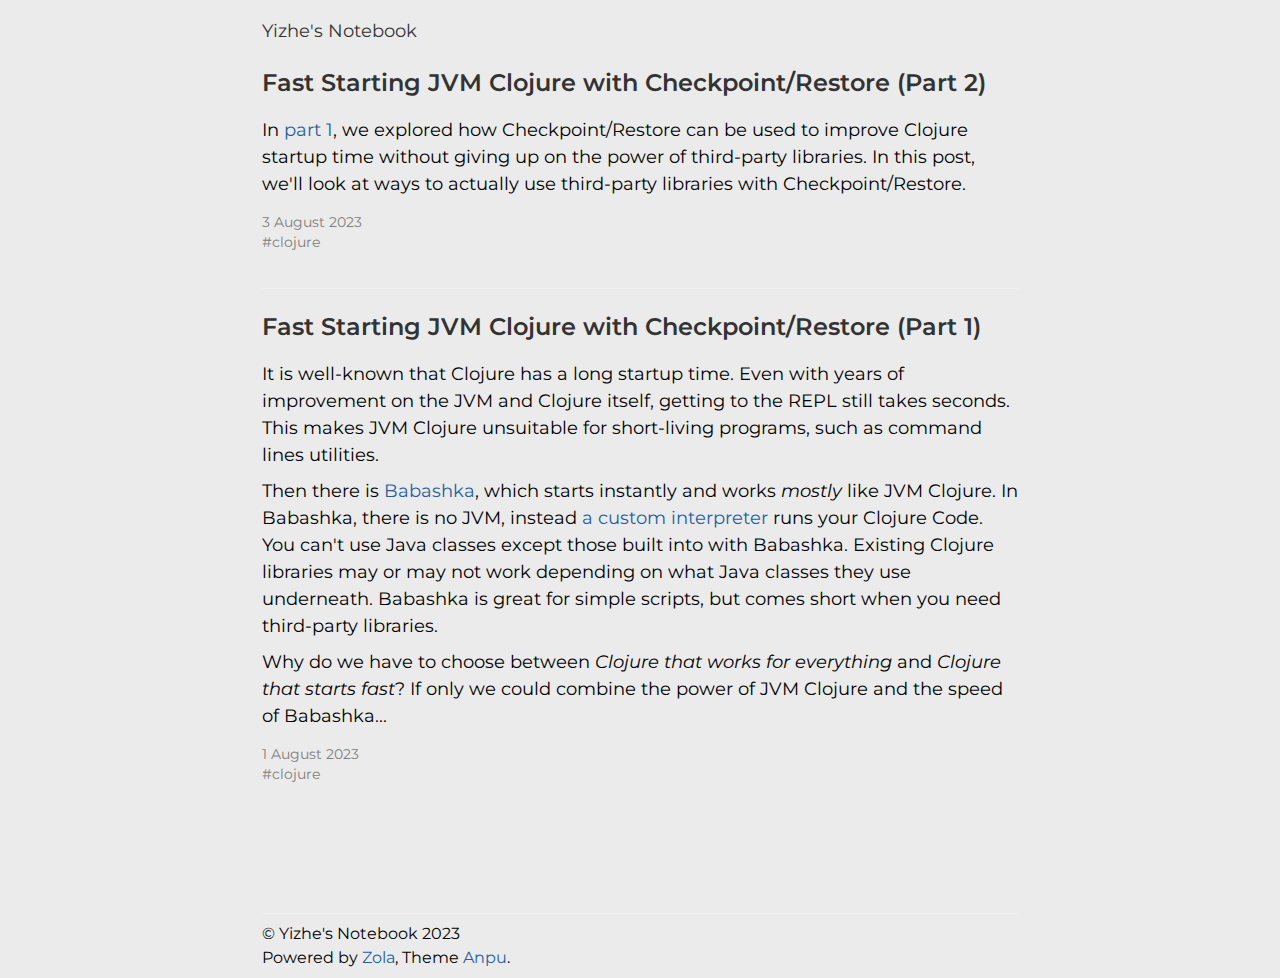
<file: index.html>
<!DOCTYPE html>
<html lang="en">
<head>
    <meta charset="utf-8">
    <meta name="HandheldFriendly" content="True">
    <meta name="viewport" content="width=device-width, initial-scale=1.0">
    <meta name="referrer" content="no-referrer-when-downgrade">

    <title>Yizhe&#x27;s Notebook</title>
    <meta name="description" content="">

    <link rel="stylesheet" href="https://yizhepku.github.io/main.css">

    

    
    
</head>
<body>
    <a class="skip-main" href="#main">Skip to content</a>
    <div class="container">
        <header> 
            <h1 class="site-header">
                <a href="https:&#x2F;&#x2F;yizhepku.github.io&#x2F;">Yizhe&#x27;s Notebook</a>
            </h1>
            <nav>
                
                
                
            </nav>
        </header>
        <main id="main" tabindex="-1">
            
                
                
                    
    <article class="post-list">
        <header> 
            <h1>
                <a href="https:&#x2F;&#x2F;yizhepku.github.io&#x2F;clojure-crac-part2&#x2F;">Fast Starting JVM Clojure with Checkpoint&#x2F;Restore (Part 2)</a>
            </h1>
        </header>

        
        <div class="content post-summary">
            <p>In <a href="https://yizhepku.github.io/clojure-crac/">part 1</a>, we explored how Checkpoint/Restore can be used to improve Clojure startup time without giving up on the power of third-party libraries. In this post, we'll look at ways to actually use third-party libraries with Checkpoint/Restore.</p>

        </div>
        
        
        
    <div class="article-info">
        
        <div class="article-date"> 3 August 2023</div>
        
        <div class="article-taxonomies">
            
            
                <ul class="article-tags">
                    
                    <li><a href="https://yizhepku.github.io/tags/clojure/">#clojure</a></li>
                    
                </ul>
            
        </div>
    </div>

    </article>

                
                    
    <article class="post-list">
        <header> 
            <h1>
                <a href="https:&#x2F;&#x2F;yizhepku.github.io&#x2F;clojure-crac&#x2F;">Fast Starting JVM Clojure with Checkpoint&#x2F;Restore (Part 1)</a>
            </h1>
        </header>

        
        <div class="content post-summary">
            <p>It is well-known that Clojure has a long startup time. Even with years of improvement on the JVM and Clojure itself, getting to the REPL still takes seconds. This makes JVM Clojure unsuitable for short-living programs, such as command lines utilities.</p>
<p>Then there is <a href="https://github.com/babashka/babashka">Babashka</a>, which starts instantly and works <em>mostly</em> like JVM Clojure. In Babashka, there is no JVM, instead <a href="https://github.com/borkdude/sci">a custom interpreter</a> runs your Clojure Code. You can't use Java classes except those built into with Babashka. Existing Clojure libraries may or may not work depending on what Java classes they use underneath. Babashka is great for simple scripts, but comes short when you need third-party libraries.</p>
<p>Why do we have to choose between <em>Clojure that works for everything</em> and <em>Clojure that starts fast</em>? If only we could combine the power of JVM Clojure and the speed of Babashka...</p>

        </div>
        
        
        
    <div class="article-info">
        
        <div class="article-date"> 1 August 2023</div>
        
        <div class="article-taxonomies">
            
            
                <ul class="article-tags">
                    
                    <li><a href="https://yizhepku.github.io/tags/clojure/">#clojure</a></li>
                    
                </ul>
            
        </div>
    </div>

    </article>

                
                
    <div class="pagination">
        <div class="left pagination-item disabled">
            
        </div>
        <div class="right pagination-item disabled">
            
        </div>
    </div>

                
            
        </main>
        <footer>
            <p>
                © Yizhe&#x27;s Notebook 2023<br>
                Powered by <a target="_blank" href="https://getzola.org/">Zola</a>, Theme <a target="_blank" href="https://github.com/zbrox/anpu-zola-theme">Anpu</a>.
            </p>
            <p>
                
                
            </p>
        </footer>
    </div>
</body>
</html>
</file>
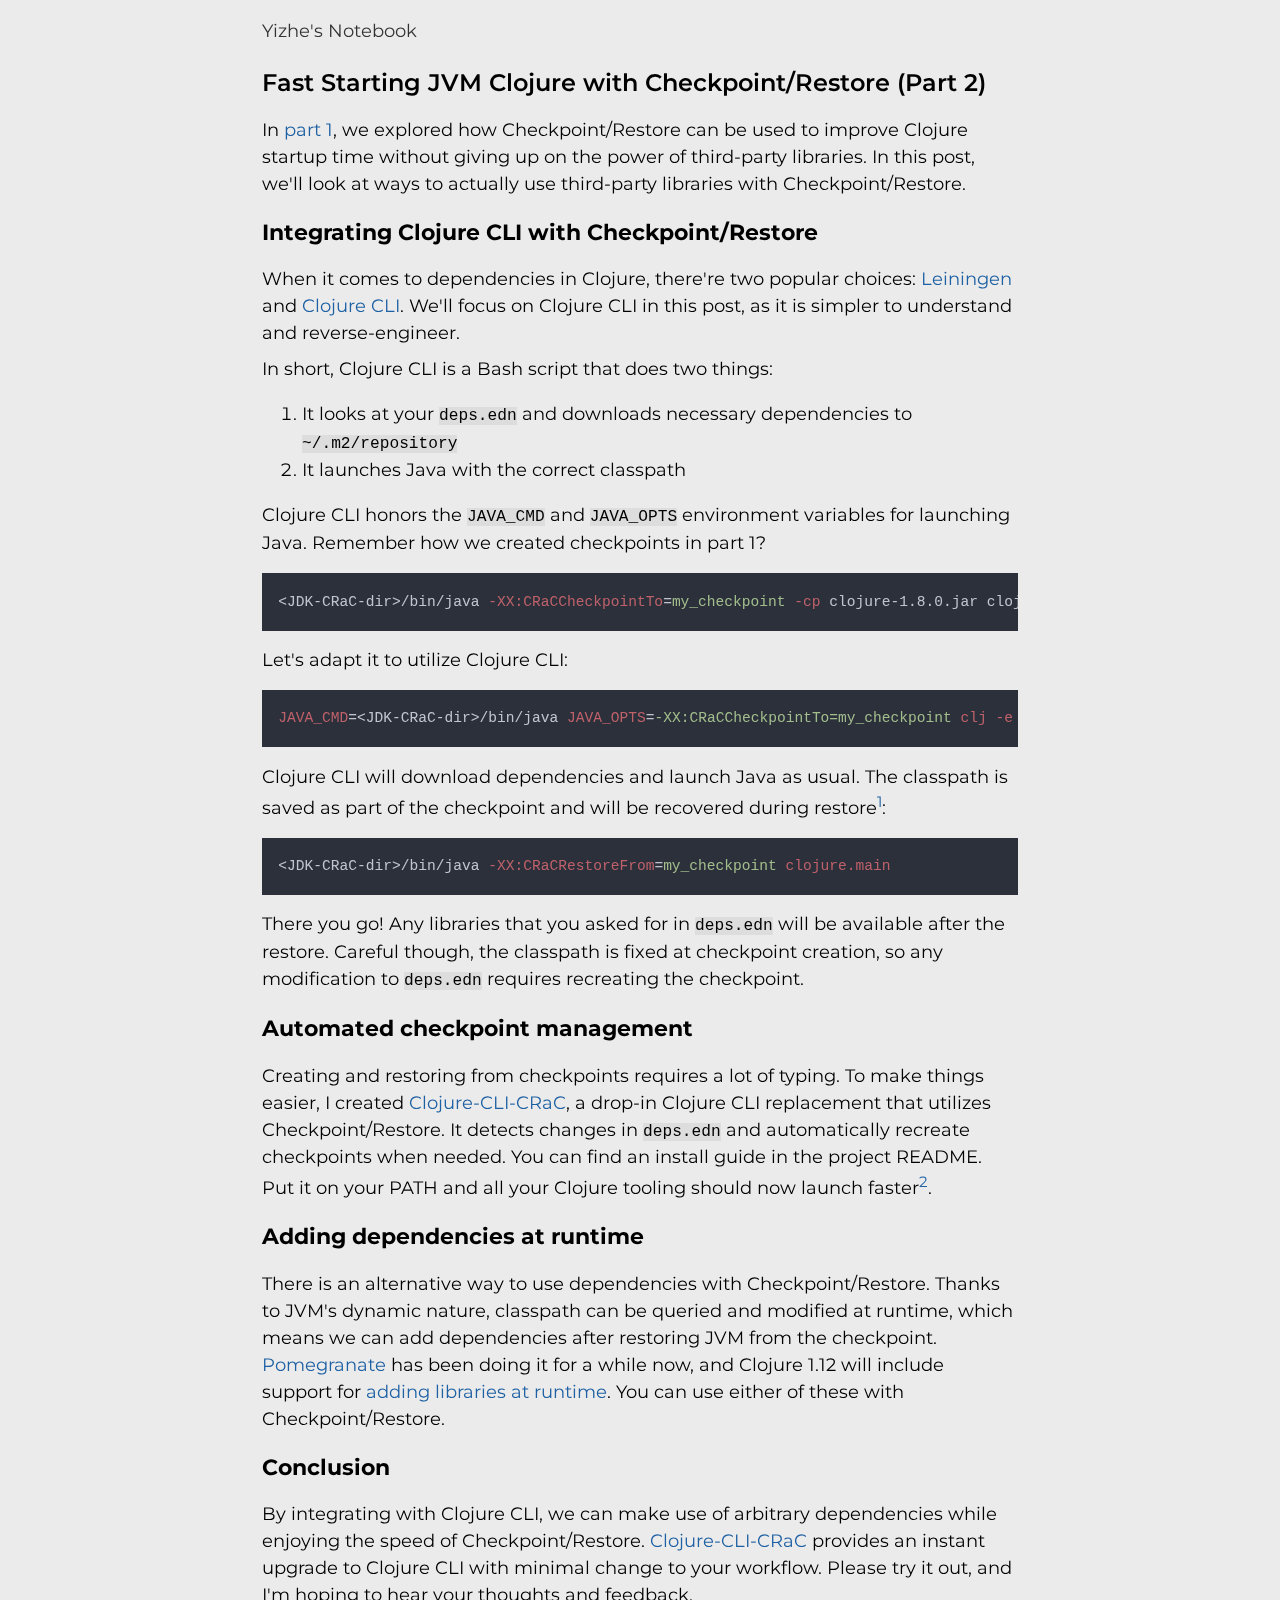
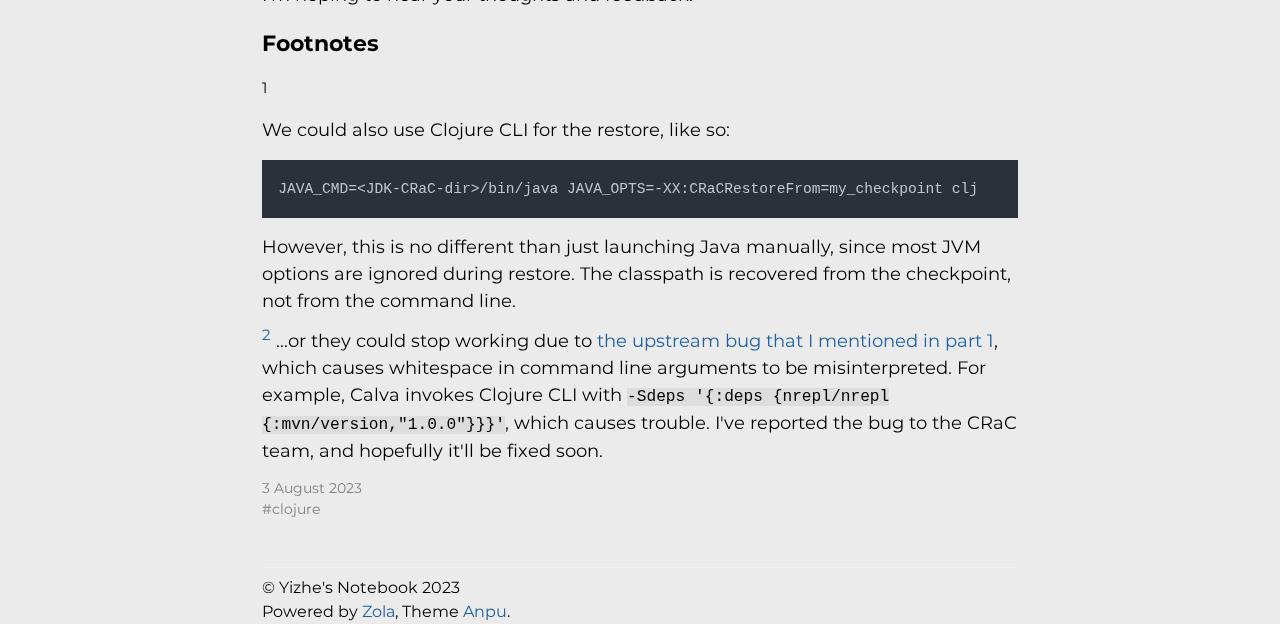
<file: clojure-crac-part2/index.html>
<!DOCTYPE html>
<html lang="en">
<head>
    <meta charset="utf-8">
    <meta name="HandheldFriendly" content="True">
    <meta name="viewport" content="width=device-width, initial-scale=1.0">
    <meta name="referrer" content="no-referrer-when-downgrade">

    <title>Fast Starting JVM Clojure with Checkpoint&#x2F;Restore (Part 2)</title>
    <meta name="description" content="">

    <link rel="stylesheet" href="https://yizhepku.github.io/main.css">

    

    
    
</head>
<body>
    <a class="skip-main" href="#main">Skip to content</a>
    <div class="container">
        <header> 
            <h1 class="site-header">
                <a href="https:&#x2F;&#x2F;yizhepku.github.io&#x2F;">Yizhe&#x27;s Notebook</a>
            </h1>
            <nav>
                
                
                
            </nav>
        </header>
        <main id="main" tabindex="-1">
            

<article class="post">
    <header>
        <h1>Fast Starting JVM Clojure with Checkpoint&#x2F;Restore (Part 2)</h1>
    </header>
    <div class="content">
        <p>In <a href="https://yizhepku.github.io/clojure-crac/">part 1</a>, we explored how Checkpoint/Restore can be used to improve Clojure startup time without giving up on the power of third-party libraries. In this post, we'll look at ways to actually use third-party libraries with Checkpoint/Restore.</p>
<span id="continue-reading"></span><h2 id="integrating-clojure-cli-with-checkpoint-restore">Integrating Clojure CLI with Checkpoint/Restore</h2>
<p>When it comes to dependencies in Clojure, there're two popular choices: <a href="https://leiningen.org">Leiningen</a> and <a href="https://clojure.org/reference/deps_and_cli">Clojure CLI</a>. We'll focus on Clojure CLI in this post, as it is simpler to understand and reverse-engineer.</p>
<p>In short, Clojure CLI is a Bash script that does two things:</p>
<ol>
<li>It looks at your <code>deps.edn</code> and downloads necessary dependencies to <code>~/.m2/repository</code></li>
<li>It launches Java with the correct classpath</li>
</ol>
<p>Clojure CLI honors the <code>JAVA_CMD</code> and <code>JAVA_OPTS</code> environment variables for launching Java. Remember how we created checkpoints in part 1?</p>
<pre data-lang="bash" style="background-color:#2b303b;color:#c0c5ce;" class="language-bash "><code class="language-bash" data-lang="bash"><span>&lt;JDK-CRaC-dir&gt;/bin/java </span><span style="color:#bf616a;">-XX:CRaCCheckpointTo</span><span>=</span><span style="color:#a3be8c;">my_checkpoint </span><span style="color:#bf616a;">-cp</span><span> clojure-1.8.0.jar clojure.main</span><span style="color:#bf616a;"> -e </span><span>&#39;</span><span style="color:#a3be8c;">(jdk.crac.Core/checkpointRestore)</span><span>&#39;
</span></code></pre>
<p>Let's adapt it to utilize Clojure CLI:</p>
<pre data-lang="bash" style="background-color:#2b303b;color:#c0c5ce;" class="language-bash "><code class="language-bash" data-lang="bash"><span style="color:#bf616a;">JAVA_CMD</span><span>=&lt;JDK-CRaC-dir&gt;/bin/java </span><span style="color:#bf616a;">JAVA_OPTS</span><span>=</span><span style="color:#a3be8c;">-XX:CRaCCheckpointTo=my_checkpoint </span><span style="color:#bf616a;">clj -e </span><span>&#39;</span><span style="color:#a3be8c;">(jdk.crac.Core/checkpointRestore)</span><span>&#39;
</span></code></pre>
<p>Clojure CLI will download dependencies and launch Java as usual. The classpath is saved as part of the checkpoint and will be recovered during restore<sup class="footnote-reference"><a href="#1">1</a></sup>:</p>
<pre data-lang="bash" style="background-color:#2b303b;color:#c0c5ce;" class="language-bash "><code class="language-bash" data-lang="bash"><span>&lt;JDK-CRaC-dir&gt;/bin/java </span><span style="color:#bf616a;">-XX:CRaCRestoreFrom</span><span>=</span><span style="color:#a3be8c;">my_checkpoint </span><span style="color:#bf616a;">clojure.main
</span></code></pre>
<p>There you go! Any libraries that you asked for in <code>deps.edn</code> will be available after the restore. Careful though, the classpath is fixed at checkpoint creation, so any modification to <code>deps.edn</code> requires recreating the checkpoint.</p>
<h2 id="automated-checkpoint-management">Automated checkpoint management</h2>
<p>Creating and restoring from checkpoints requires a lot of typing. To make things easier, I created <a href="https://github.com/YizhePKU/Clojure-CLI-CRaC">Clojure-CLI-CRaC</a>, a drop-in Clojure CLI replacement that utilizes Checkpoint/Restore. It detects changes in <code>deps.edn</code> and automatically recreate checkpoints when needed. You can find an install guide in the project README. Put it on your PATH and all your Clojure tooling should now launch faster<sup class="footnote-reference"><a href="#2">2</a></sup>.</p>
<h2 id="adding-dependencies-at-runtime">Adding dependencies at runtime</h2>
<p>There is an alternative way to use dependencies with Checkpoint/Restore. Thanks to JVM's dynamic nature, classpath can be queried and modified at runtime, which means we can add dependencies after restoring JVM from the checkpoint. <a href="https://github.com/clj-commons/pomegranate">Pomegranate</a> has been doing it for a while now, and Clojure 1.12 will include support for <a href="https://clojure.org/news/2023/04/14/clojure-1-12-alpha2#_add_libraries_for_interactive_use">adding libraries at runtime</a>. You can use either of these with Checkpoint/Restore.</p>
<h2 id="conclusion">Conclusion</h2>
<p>By integrating with Clojure CLI, we can make use of arbitrary dependencies while enjoying the speed of Checkpoint/Restore. <a href="https://github.com/YizhePKU/Clojure-CLI-CRaC">Clojure-CLI-CRaC</a> provides an instant upgrade to Clojure CLI with minimal change to your workflow. Please try it out, and I'm hoping to hear your thoughts and feedback.</p>
<h2 id="footnotes">Footnotes</h2>
<div class="footnote-definition" id="1"><sup class="footnote-definition-label">1</sup>
<p>We could also use Clojure CLI for the restore, like so:</p>
</div>
<pre style="background-color:#2b303b;color:#c0c5ce;"><code><span>JAVA_CMD=&lt;JDK-CRaC-dir&gt;/bin/java JAVA_OPTS=-XX:CRaCRestoreFrom=my_checkpoint clj
</span></code></pre>
<p>However, this is no different than just launching Java manually, since most JVM options are ignored during restore. The classpath is recovered from the checkpoint, not from the command line.</p>
<p><sup class="footnote-reference"><a href="#2">2</a></sup> ...or they could stop working due to <a href="https://yizhepku.github.io/clojure-crac/#2">the upstream bug that I mentioned in part 1</a>, which causes whitespace in command line arguments to be misinterpreted. For example, Calva invokes Clojure CLI with <code>-Sdeps '{:deps {nrepl/nrepl {:mvn/version,&quot;1.0.0&quot;}}}'</code>, which causes trouble. I've reported the bug to the CRaC team, and hopefully it'll be fixed soon.</p>

    </div>

    
    <div class="article-info">
        
        <div class="article-date"> 3 August 2023</div>
        
        <div class="article-taxonomies">
            
            
                <ul class="article-tags">
                    
                    <li><a href="https://yizhepku.github.io/tags/clojure/">#clojure</a></li>
                    
                </ul>
            
        </div>
    </div>

</article>


        </main>
        <footer>
            <p>
                © Yizhe&#x27;s Notebook 2023<br>
                Powered by <a target="_blank" href="https://getzola.org/">Zola</a>, Theme <a target="_blank" href="https://github.com/zbrox/anpu-zola-theme">Anpu</a>.
            </p>
            <p>
                
                
            </p>
        </footer>
    </div>
</body>
</html>
</file>
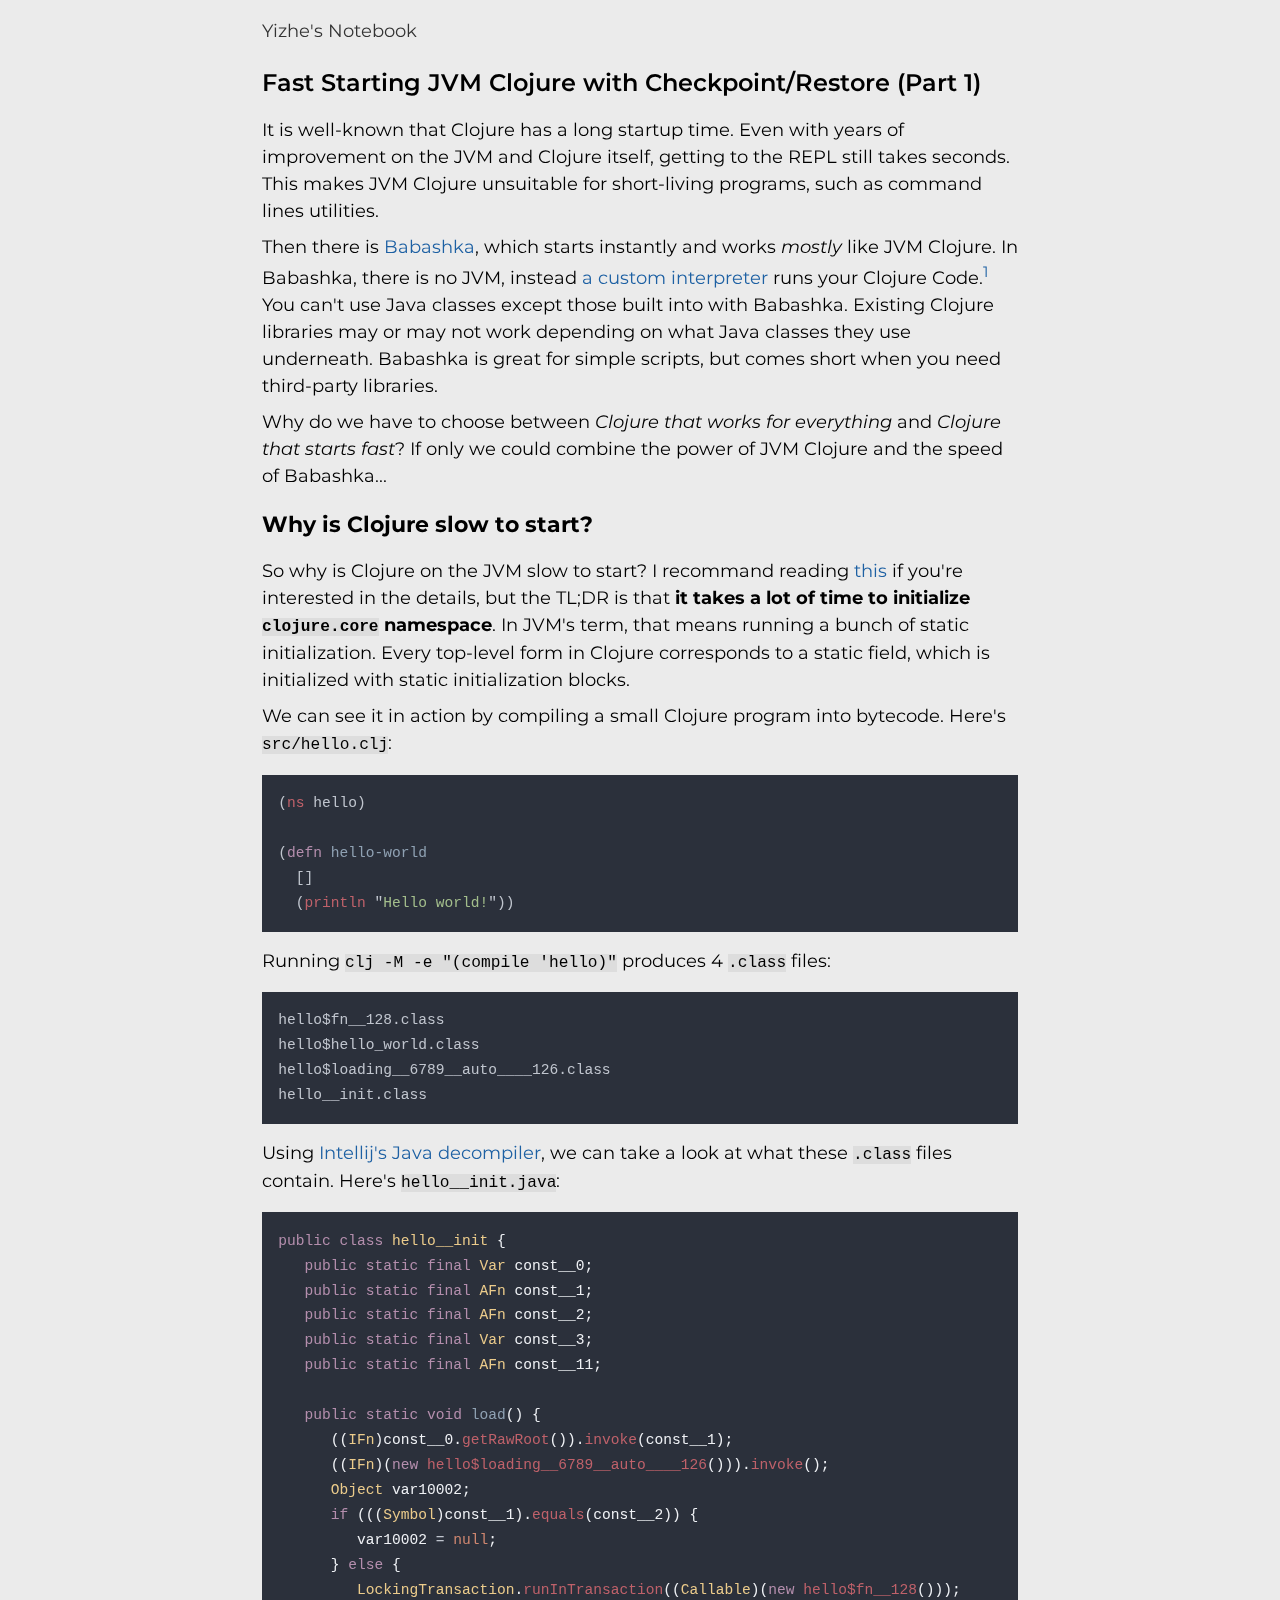
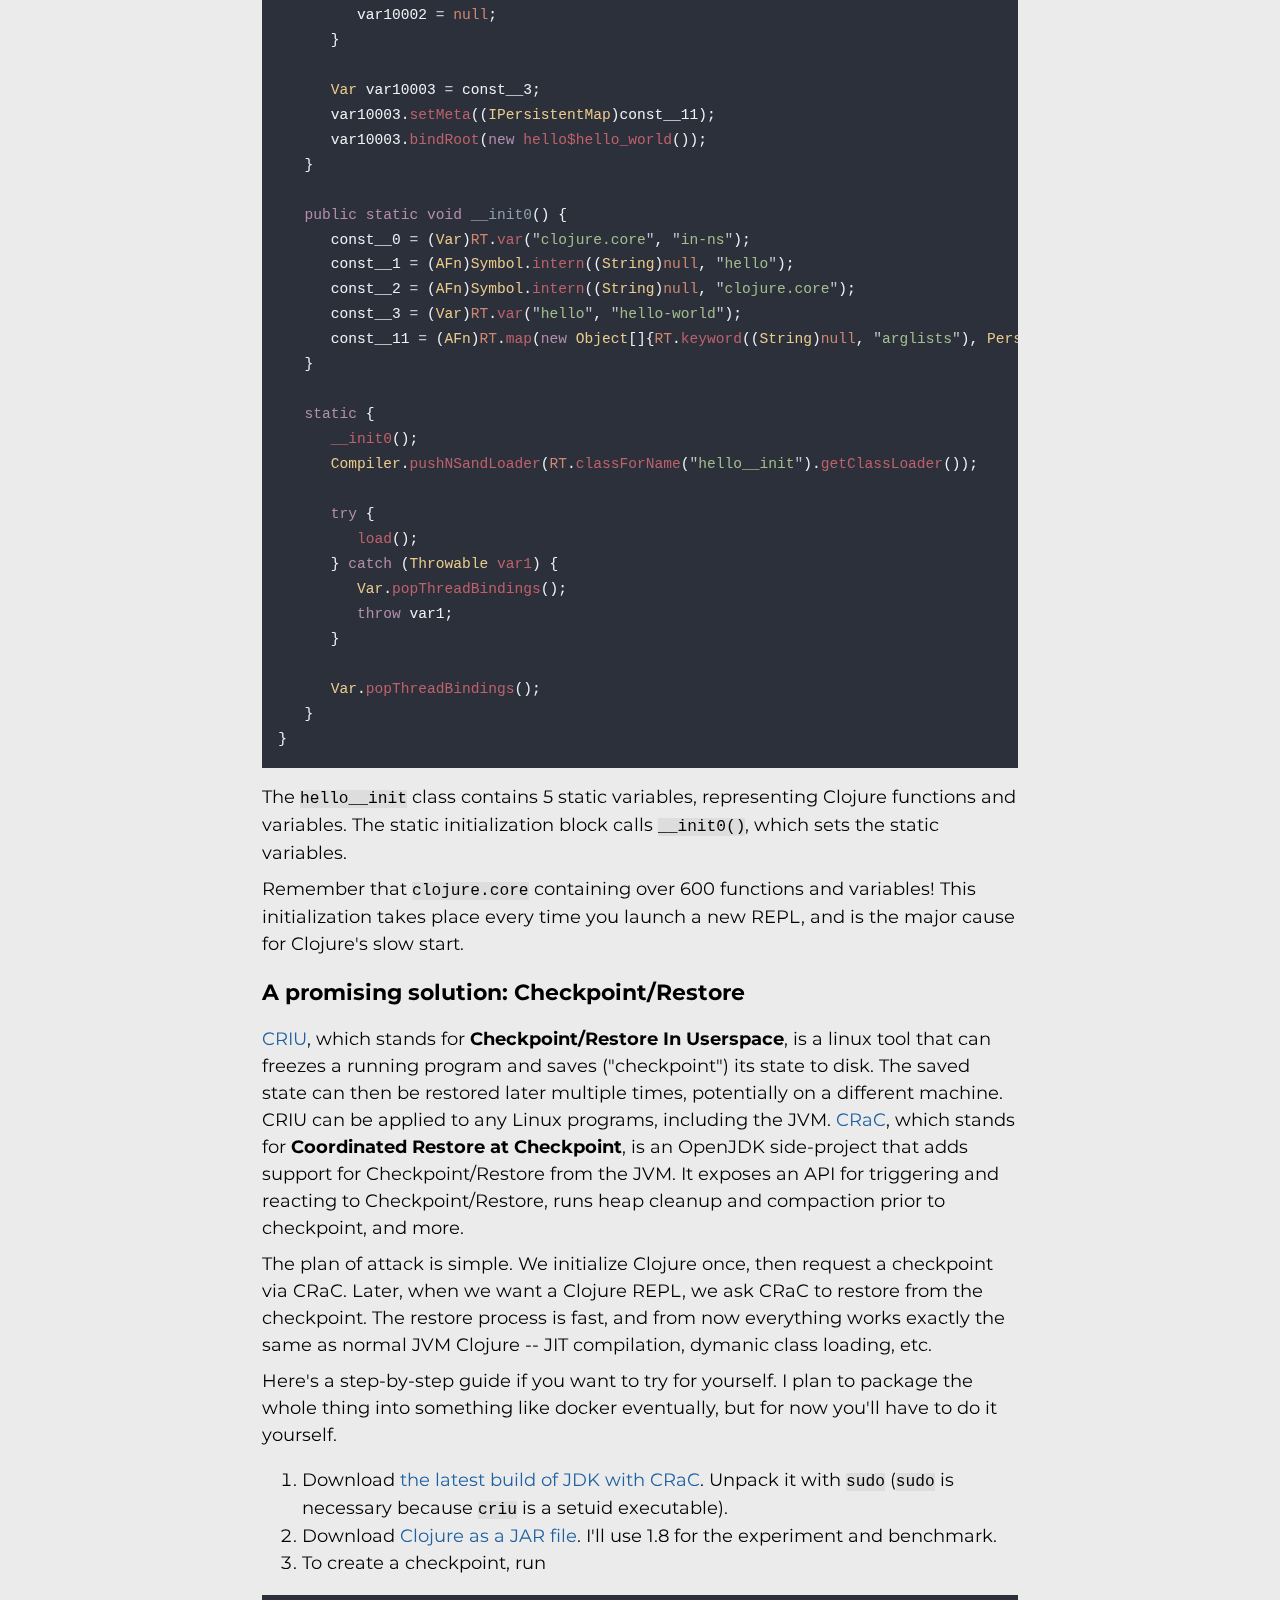
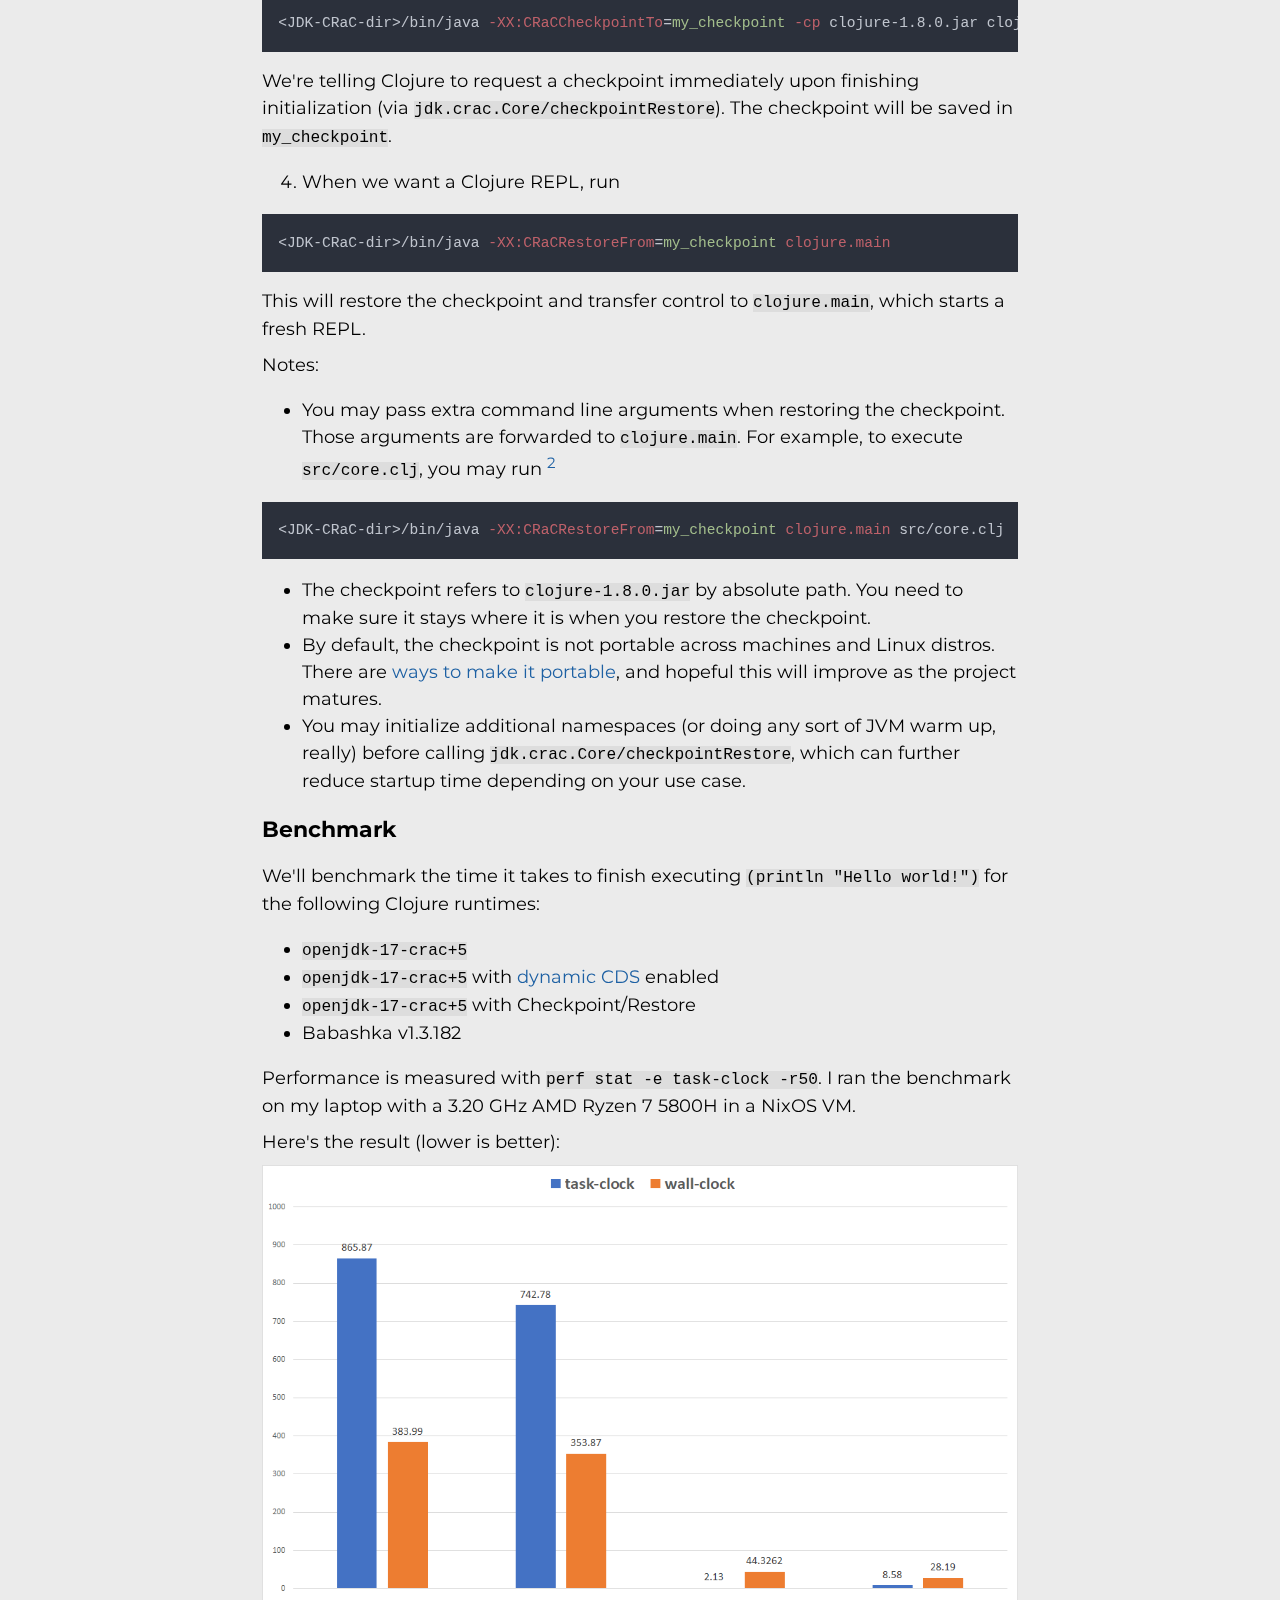
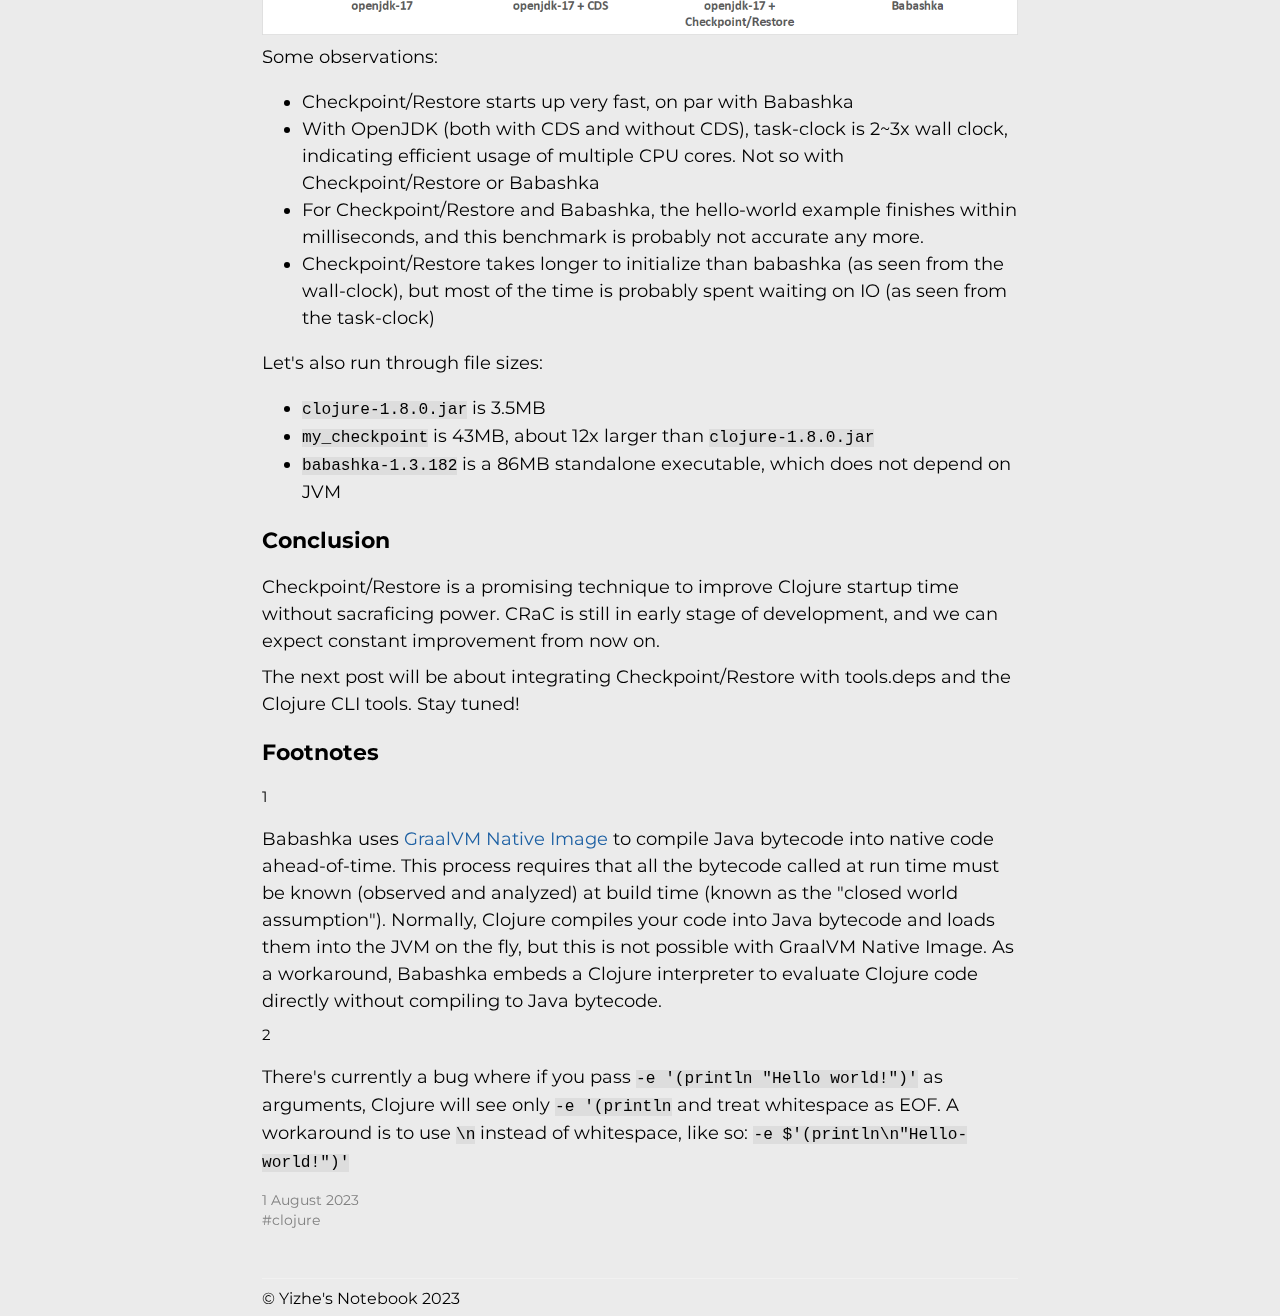
<file: clojure-crac/index.html>
<!DOCTYPE html>
<html lang="en">
<head>
    <meta charset="utf-8">
    <meta name="HandheldFriendly" content="True">
    <meta name="viewport" content="width=device-width, initial-scale=1.0">
    <meta name="referrer" content="no-referrer-when-downgrade">

    <title>Fast Starting JVM Clojure with Checkpoint&#x2F;Restore (Part 1)</title>
    <meta name="description" content="">

    <link rel="stylesheet" href="https://yizhepku.github.io/main.css">

    

    
    
</head>
<body>
    <a class="skip-main" href="#main">Skip to content</a>
    <div class="container">
        <header> 
            <h1 class="site-header">
                <a href="https:&#x2F;&#x2F;yizhepku.github.io&#x2F;">Yizhe&#x27;s Notebook</a>
            </h1>
            <nav>
                
                
                
            </nav>
        </header>
        <main id="main" tabindex="-1">
            

<article class="post">
    <header>
        <h1>Fast Starting JVM Clojure with Checkpoint&#x2F;Restore (Part 1)</h1>
    </header>
    <div class="content">
        <p>It is well-known that Clojure has a long startup time. Even with years of improvement on the JVM and Clojure itself, getting to the REPL still takes seconds. This makes JVM Clojure unsuitable for short-living programs, such as command lines utilities.</p>
<p>Then there is <a href="https://github.com/babashka/babashka">Babashka</a>, which starts instantly and works <em>mostly</em> like JVM Clojure. In Babashka, there is no JVM, instead <a href="https://github.com/borkdude/sci">a custom interpreter</a> runs your Clojure Code.<sup class="footnote-reference"><a href="#1">1</a></sup> You can't use Java classes except those built into with Babashka. Existing Clojure libraries may or may not work depending on what Java classes they use underneath. Babashka is great for simple scripts, but comes short when you need third-party libraries.</p>
<p>Why do we have to choose between <em>Clojure that works for everything</em> and <em>Clojure that starts fast</em>? If only we could combine the power of JVM Clojure and the speed of Babashka...</p>
<span id="continue-reading"></span><h2 id="why-is-clojure-slow-to-start">Why is Clojure slow to start?</h2>
<p>So why is Clojure on the JVM slow to start? I recommand reading <a href="https://clojure-goes-fast.com/blog/clojures-slow-start/">this</a> if you're interested in the details, but the TL;DR is that <strong>it takes a lot of time to initialize <code>clojure.core</code> namespace</strong>. In JVM's term, that means running a bunch of static initialization. Every top-level form in Clojure corresponds to a static field, which is initialized with static initialization blocks.</p>
<p>We can see it in action by compiling a small Clojure program into bytecode. Here's <code>src/hello.clj</code>:</p>
<pre data-lang="clojure" style="background-color:#2b303b;color:#c0c5ce;" class="language-clojure "><code class="language-clojure" data-lang="clojure"><span>(</span><span style="color:#bf616a;">ns</span><span> hello)
</span><span>
</span><span>(</span><span style="color:#b48ead;">defn </span><span style="color:#8fa1b3;">hello-world
</span><span>  []
</span><span>  (</span><span style="color:#bf616a;">println </span><span>&quot;</span><span style="color:#a3be8c;">Hello world!</span><span>&quot;))
</span></code></pre>
<p>Running <code>clj -M -e &quot;(compile 'hello)&quot;</code> produces 4 <code>.class</code> files:</p>
<pre style="background-color:#2b303b;color:#c0c5ce;"><code><span>hello$fn__128.class
</span><span>hello$hello_world.class
</span><span>hello$loading__6789__auto____126.class
</span><span>hello__init.class
</span></code></pre>
<p>Using <a href="https://mvnrepository.com/artifact/com.jetbrains.intellij.java/java-decompiler-engine">Intellij's Java decompiler</a>, we can take a look at what these <code>.class</code> files contain. Here's <code>hello__init.java</code>:</p>
<pre data-lang="java" style="background-color:#2b303b;color:#c0c5ce;" class="language-java "><code class="language-java" data-lang="java"><span style="color:#b48ead;">public class </span><span style="color:#ebcb8b;">hello__init </span><span style="color:#eff1f5;">{
</span><span style="color:#eff1f5;">   </span><span style="color:#b48ead;">public static final </span><span style="color:#ebcb8b;">Var </span><span style="color:#eff1f5;">const__0;
</span><span style="color:#eff1f5;">   </span><span style="color:#b48ead;">public static final </span><span style="color:#ebcb8b;">AFn </span><span style="color:#eff1f5;">const__1;
</span><span style="color:#eff1f5;">   </span><span style="color:#b48ead;">public static final </span><span style="color:#ebcb8b;">AFn </span><span style="color:#eff1f5;">const__2;
</span><span style="color:#eff1f5;">   </span><span style="color:#b48ead;">public static final </span><span style="color:#ebcb8b;">Var </span><span style="color:#eff1f5;">const__3;
</span><span style="color:#eff1f5;">   </span><span style="color:#b48ead;">public static final </span><span style="color:#ebcb8b;">AFn </span><span style="color:#eff1f5;">const__11;
</span><span style="color:#eff1f5;">
</span><span style="color:#eff1f5;">   </span><span style="color:#b48ead;">public static void </span><span style="color:#8fa1b3;">load</span><span style="color:#eff1f5;">() {
</span><span style="color:#eff1f5;">      ((</span><span style="color:#ebcb8b;">IFn</span><span style="color:#eff1f5;">)const__0.</span><span style="color:#bf616a;">getRawRoot</span><span style="color:#eff1f5;">()).</span><span style="color:#bf616a;">invoke</span><span style="color:#eff1f5;">(const__1);
</span><span style="color:#eff1f5;">      ((</span><span style="color:#ebcb8b;">IFn</span><span style="color:#eff1f5;">)(</span><span style="color:#b48ead;">new </span><span style="color:#bf616a;">hello$loading__6789__auto____126</span><span style="color:#eff1f5;">())).</span><span style="color:#bf616a;">invoke</span><span style="color:#eff1f5;">();
</span><span style="color:#eff1f5;">      </span><span style="color:#ebcb8b;">Object</span><span style="color:#eff1f5;"> var10002;
</span><span style="color:#eff1f5;">      </span><span style="color:#b48ead;">if </span><span style="color:#eff1f5;">(((</span><span style="color:#ebcb8b;">Symbol</span><span style="color:#eff1f5;">)const__1).</span><span style="color:#bf616a;">equals</span><span style="color:#eff1f5;">(const__2)) {
</span><span style="color:#eff1f5;">         var10002 </span><span>= </span><span style="color:#d08770;">null</span><span style="color:#eff1f5;">;
</span><span style="color:#eff1f5;">      } </span><span style="color:#b48ead;">else </span><span style="color:#eff1f5;">{
</span><span style="color:#eff1f5;">         </span><span style="color:#ebcb8b;">LockingTransaction</span><span style="color:#eff1f5;">.</span><span style="color:#bf616a;">runInTransaction</span><span style="color:#eff1f5;">((</span><span style="color:#ebcb8b;">Callable</span><span style="color:#eff1f5;">)(</span><span style="color:#b48ead;">new </span><span style="color:#bf616a;">hello$fn__128</span><span style="color:#eff1f5;">()));
</span><span style="color:#eff1f5;">         var10002 </span><span>= </span><span style="color:#d08770;">null</span><span style="color:#eff1f5;">;
</span><span style="color:#eff1f5;">      }
</span><span style="color:#eff1f5;">
</span><span style="color:#eff1f5;">      </span><span style="color:#ebcb8b;">Var</span><span style="color:#eff1f5;"> var10003 </span><span>=</span><span style="color:#eff1f5;"> const__3;
</span><span style="color:#eff1f5;">      var10003.</span><span style="color:#bf616a;">setMeta</span><span style="color:#eff1f5;">((</span><span style="color:#ebcb8b;">IPersistentMap</span><span style="color:#eff1f5;">)const__11);
</span><span style="color:#eff1f5;">      var10003.</span><span style="color:#bf616a;">bindRoot</span><span style="color:#eff1f5;">(</span><span style="color:#b48ead;">new </span><span style="color:#bf616a;">hello$hello_world</span><span style="color:#eff1f5;">());
</span><span style="color:#eff1f5;">   }
</span><span style="color:#eff1f5;">
</span><span style="color:#eff1f5;">   </span><span style="color:#b48ead;">public static void </span><span style="color:#8fa1b3;">__init0</span><span style="color:#eff1f5;">() {
</span><span style="color:#eff1f5;">      const__0 </span><span>= </span><span style="color:#eff1f5;">(</span><span style="color:#ebcb8b;">Var</span><span style="color:#eff1f5;">)</span><span style="color:#d08770;">RT</span><span style="color:#eff1f5;">.</span><span style="color:#bf616a;">var</span><span style="color:#eff1f5;">(</span><span>&quot;</span><span style="color:#a3be8c;">clojure.core</span><span>&quot;</span><span style="color:#eff1f5;">, </span><span>&quot;</span><span style="color:#a3be8c;">in-ns</span><span>&quot;</span><span style="color:#eff1f5;">);
</span><span style="color:#eff1f5;">      const__1 </span><span>= </span><span style="color:#eff1f5;">(</span><span style="color:#ebcb8b;">AFn</span><span style="color:#eff1f5;">)</span><span style="color:#ebcb8b;">Symbol</span><span style="color:#eff1f5;">.</span><span style="color:#bf616a;">intern</span><span style="color:#eff1f5;">((</span><span style="color:#ebcb8b;">String</span><span style="color:#eff1f5;">)</span><span style="color:#d08770;">null</span><span style="color:#eff1f5;">, </span><span>&quot;</span><span style="color:#a3be8c;">hello</span><span>&quot;</span><span style="color:#eff1f5;">);
</span><span style="color:#eff1f5;">      const__2 </span><span>= </span><span style="color:#eff1f5;">(</span><span style="color:#ebcb8b;">AFn</span><span style="color:#eff1f5;">)</span><span style="color:#ebcb8b;">Symbol</span><span style="color:#eff1f5;">.</span><span style="color:#bf616a;">intern</span><span style="color:#eff1f5;">((</span><span style="color:#ebcb8b;">String</span><span style="color:#eff1f5;">)</span><span style="color:#d08770;">null</span><span style="color:#eff1f5;">, </span><span>&quot;</span><span style="color:#a3be8c;">clojure.core</span><span>&quot;</span><span style="color:#eff1f5;">);
</span><span style="color:#eff1f5;">      const__3 </span><span>= </span><span style="color:#eff1f5;">(</span><span style="color:#ebcb8b;">Var</span><span style="color:#eff1f5;">)</span><span style="color:#d08770;">RT</span><span style="color:#eff1f5;">.</span><span style="color:#bf616a;">var</span><span style="color:#eff1f5;">(</span><span>&quot;</span><span style="color:#a3be8c;">hello</span><span>&quot;</span><span style="color:#eff1f5;">, </span><span>&quot;</span><span style="color:#a3be8c;">hello-world</span><span>&quot;</span><span style="color:#eff1f5;">);
</span><span style="color:#eff1f5;">      const__11 </span><span>= </span><span style="color:#eff1f5;">(</span><span style="color:#ebcb8b;">AFn</span><span style="color:#eff1f5;">)</span><span style="color:#d08770;">RT</span><span style="color:#eff1f5;">.</span><span style="color:#bf616a;">map</span><span style="color:#eff1f5;">(</span><span style="color:#b48ead;">new </span><span style="color:#ebcb8b;">Object</span><span style="color:#eff1f5;">[]{</span><span style="color:#d08770;">RT</span><span style="color:#eff1f5;">.</span><span style="color:#bf616a;">keyword</span><span style="color:#eff1f5;">((</span><span style="color:#ebcb8b;">String</span><span style="color:#eff1f5;">)</span><span style="color:#d08770;">null</span><span style="color:#eff1f5;">, </span><span>&quot;</span><span style="color:#a3be8c;">arglists</span><span>&quot;</span><span style="color:#eff1f5;">), </span><span style="color:#ebcb8b;">PersistentList</span><span style="color:#eff1f5;">.</span><span style="color:#bf616a;">create</span><span style="color:#eff1f5;">(</span><span style="color:#ebcb8b;">Arrays</span><span style="color:#eff1f5;">.</span><span style="color:#bf616a;">asList</span><span style="color:#eff1f5;">(</span><span style="color:#ebcb8b;">Tuple</span><span style="color:#eff1f5;">.</span><span style="color:#bf616a;">create</span><span style="color:#eff1f5;">())), </span><span style="color:#d08770;">RT</span><span style="color:#eff1f5;">.</span><span style="color:#bf616a;">keyword</span><span style="color:#eff1f5;">((</span><span style="color:#ebcb8b;">String</span><span style="color:#eff1f5;">)</span><span style="color:#d08770;">null</span><span style="color:#eff1f5;">, </span><span>&quot;</span><span style="color:#a3be8c;">line</span><span>&quot;</span><span style="color:#eff1f5;">), </span><span style="color:#d08770;">3</span><span style="color:#eff1f5;">, </span><span style="color:#d08770;">RT</span><span style="color:#eff1f5;">.</span><span style="color:#bf616a;">keyword</span><span style="color:#eff1f5;">((</span><span style="color:#ebcb8b;">String</span><span style="color:#eff1f5;">)</span><span style="color:#d08770;">null</span><span style="color:#eff1f5;">, </span><span>&quot;</span><span style="color:#a3be8c;">column</span><span>&quot;</span><span style="color:#eff1f5;">), </span><span style="color:#d08770;">1</span><span style="color:#eff1f5;">, </span><span style="color:#d08770;">RT</span><span style="color:#eff1f5;">.</span><span style="color:#bf616a;">keyword</span><span style="color:#eff1f5;">((</span><span style="color:#ebcb8b;">String</span><span style="color:#eff1f5;">)</span><span style="color:#d08770;">null</span><span style="color:#eff1f5;">, </span><span>&quot;</span><span style="color:#a3be8c;">file</span><span>&quot;</span><span style="color:#eff1f5;">), </span><span>&quot;</span><span style="color:#a3be8c;">hello.clj</span><span>&quot;</span><span style="color:#eff1f5;">});
</span><span style="color:#eff1f5;">   }
</span><span style="color:#eff1f5;">
</span><span style="color:#eff1f5;">   </span><span style="color:#b48ead;">static </span><span style="color:#eff1f5;">{
</span><span style="color:#eff1f5;">      </span><span style="color:#bf616a;">__init0</span><span style="color:#eff1f5;">();
</span><span style="color:#eff1f5;">      </span><span style="color:#ebcb8b;">Compiler</span><span style="color:#eff1f5;">.</span><span style="color:#bf616a;">pushNSandLoader</span><span style="color:#eff1f5;">(</span><span style="color:#d08770;">RT</span><span style="color:#eff1f5;">.</span><span style="color:#bf616a;">classForName</span><span style="color:#eff1f5;">(</span><span>&quot;</span><span style="color:#a3be8c;">hello__init</span><span>&quot;</span><span style="color:#eff1f5;">).</span><span style="color:#bf616a;">getClassLoader</span><span style="color:#eff1f5;">());
</span><span style="color:#eff1f5;">
</span><span style="color:#eff1f5;">      </span><span style="color:#b48ead;">try </span><span style="color:#eff1f5;">{
</span><span style="color:#eff1f5;">         </span><span style="color:#bf616a;">load</span><span style="color:#eff1f5;">();
</span><span style="color:#eff1f5;">      } </span><span style="color:#b48ead;">catch </span><span style="color:#eff1f5;">(</span><span style="color:#ebcb8b;">Throwable </span><span style="color:#bf616a;">var1</span><span style="color:#eff1f5;">) {
</span><span style="color:#eff1f5;">         </span><span style="color:#ebcb8b;">Var</span><span style="color:#eff1f5;">.</span><span style="color:#bf616a;">popThreadBindings</span><span style="color:#eff1f5;">();
</span><span style="color:#eff1f5;">         </span><span style="color:#b48ead;">throw</span><span style="color:#eff1f5;"> var1;
</span><span style="color:#eff1f5;">      }
</span><span style="color:#eff1f5;">
</span><span style="color:#eff1f5;">      </span><span style="color:#ebcb8b;">Var</span><span style="color:#eff1f5;">.</span><span style="color:#bf616a;">popThreadBindings</span><span style="color:#eff1f5;">();
</span><span style="color:#eff1f5;">   }
</span><span style="color:#eff1f5;">}
</span></code></pre>
<p>The <code>hello__init</code> class contains 5 static variables, representing Clojure functions and variables. The static initialization block calls <code>__init0()</code>, which sets the static variables.</p>
<p>Remember that <code>clojure.core</code> containing over 600 functions and variables! This initialization takes place every time you launch a new REPL, and is the major cause for Clojure's slow start.</p>
<h2 id="a-promising-solution-checkpoint-restore">A promising solution: Checkpoint/Restore</h2>
<p><a href="https://criu.org/">CRIU</a>, which stands for <strong>Checkpoint/Restore In Userspace</strong>, is a linux tool that can freezes a running program and saves (&quot;checkpoint&quot;) its state to disk. The saved state can then be restored later multiple times, potentially on a different machine. CRIU can be applied to any Linux programs, including the JVM. <a href="https://github.com/CRaC/docs">CRaC</a>, which stands for <strong>Coordinated Restore at Checkpoint</strong>, is an OpenJDK side-project that adds support for Checkpoint/Restore from the JVM. It exposes an API for triggering and reacting to Checkpoint/Restore, runs heap cleanup and compaction prior to checkpoint, and more.</p>
<p>The plan of attack is simple. We initialize Clojure once, then request a checkpoint via CRaC. Later, when we want a Clojure REPL, we ask CRaC to restore from the checkpoint. The restore process is fast, and from now everything works exactly the same as normal JVM Clojure -- JIT compilation, dymanic class loading, etc.</p>
<p>Here's a step-by-step guide if you want to try for yourself. I plan to package the whole thing into something like docker eventually, but for now you'll have to do it yourself.</p>
<ol>
<li>Download <a href="https://github.com/CRaC/openjdk-builds/releases">the latest build of JDK with CRaC</a>. Unpack it with <code>sudo</code> (<code>sudo</code> is necessary because <code>criu</code> is a setuid executable).</li>
<li>Download <a href="https://clojure.org/releases/downloads">Clojure as a JAR file</a>. I'll use 1.8 for the experiment and benchmark.</li>
<li>To create a checkpoint, run </li>
</ol>
<pre data-lang="bash" style="background-color:#2b303b;color:#c0c5ce;" class="language-bash "><code class="language-bash" data-lang="bash"><span>&lt;JDK-CRaC-dir&gt;/bin/java </span><span style="color:#bf616a;">-XX:CRaCCheckpointTo</span><span>=</span><span style="color:#a3be8c;">my_checkpoint </span><span style="color:#bf616a;">-cp</span><span> clojure-1.8.0.jar clojure.main</span><span style="color:#bf616a;"> -e </span><span>&#39;</span><span style="color:#a3be8c;">(jdk.crac.Core/checkpointRestore)</span><span>&#39;
</span></code></pre>
<p>We're telling Clojure to request a checkpoint immediately upon finishing initialization (via <code>jdk.crac.Core/checkpointRestore</code>). The checkpoint will be saved in <code>my_checkpoint</code>.</p>
<ol start="4">
<li>When we want a Clojure REPL, run</li>
</ol>
<pre data-lang="bash" style="background-color:#2b303b;color:#c0c5ce;" class="language-bash "><code class="language-bash" data-lang="bash"><span>&lt;JDK-CRaC-dir&gt;/bin/java </span><span style="color:#bf616a;">-XX:CRaCRestoreFrom</span><span>=</span><span style="color:#a3be8c;">my_checkpoint </span><span style="color:#bf616a;">clojure.main
</span></code></pre>
<p>This will restore the checkpoint and transfer control to <code>clojure.main</code>, which starts a fresh REPL.</p>
<p>Notes:</p>
<ul>
<li>You may pass extra command line arguments when restoring the checkpoint. Those arguments are forwarded to <code>clojure.main</code>. For example, to execute <code>src/core.clj</code>, you may run <sup class="footnote-reference"><a href="#2">2</a></sup></li>
</ul>
<pre data-lang="bash" style="background-color:#2b303b;color:#c0c5ce;" class="language-bash "><code class="language-bash" data-lang="bash"><span>&lt;JDK-CRaC-dir&gt;/bin/java </span><span style="color:#bf616a;">-XX:CRaCRestoreFrom</span><span>=</span><span style="color:#a3be8c;">my_checkpoint </span><span style="color:#bf616a;">clojure.main</span><span> src/core.clj
</span></code></pre>
<ul>
<li>The checkpoint refers to <code>clojure-1.8.0.jar</code> by absolute path. You need to make sure it stays where it is when you restore the checkpoint.</li>
<li>By default, the checkpoint is not portable across machines and Linux distros. There are <a href="https://cr.openjdk.org/~heidinga/crac/Portability_of_checkpoints.pdf">ways to make it portable</a>, and hopeful this will improve as the project matures.</li>
<li>You may initialize additional namespaces (or doing any sort of JVM warm up, really) before calling <code>jdk.crac.Core/checkpointRestore</code>, which can further reduce startup time depending on your use case.</li>
</ul>
<h2 id="benchmark">Benchmark</h2>
<p>We'll benchmark the time it takes to finish executing <code>(println &quot;Hello world!&quot;)</code> for the following Clojure runtimes:</p>
<ul>
<li><code>openjdk-17-crac+5</code></li>
<li><code>openjdk-17-crac+5</code> with <a href="https://docs.oracle.com/en/java/javase/17/vm/class-data-sharing.html">dynamic CDS</a> enabled</li>
<li><code>openjdk-17-crac+5</code> with Checkpoint/Restore</li>
<li>Babashka v1.3.182</li>
</ul>
<p>Performance is measured with <code>perf stat -e task-clock -r50</code>. I ran the benchmark on my laptop with a 3.20 GHz AMD Ryzen 7 5800H in a NixOS VM.</p>
<p>Here's the result (lower is better):</p>
<p><img src="https://yizhepku.github.io/clojure-crac/benchmark.png" alt="benchmark result" /></p>
<p>Some observations:</p>
<ul>
<li>Checkpoint/Restore starts up very fast, on par with Babashka</li>
<li>With OpenJDK (both with CDS and without CDS), task-clock is 2~3x wall clock, indicating efficient usage of multiple CPU cores. Not so with Checkpoint/Restore or Babashka</li>
<li>For Checkpoint/Restore and Babashka, the hello-world example finishes within milliseconds, and this benchmark is probably not accurate any more.</li>
<li>Checkpoint/Restore takes longer to initialize than babashka (as seen from the wall-clock), but most of the time is probably spent waiting on IO (as seen from the task-clock)</li>
</ul>
<p>Let's also run through file sizes:</p>
<ul>
<li><code>clojure-1.8.0.jar</code> is 3.5MB</li>
<li><code>my_checkpoint</code> is 43MB, about 12x larger than <code>clojure-1.8.0.jar</code></li>
<li><code>babashka-1.3.182</code> is a 86MB standalone executable, which does not depend on JVM</li>
</ul>
<h2 id="conclusion">Conclusion</h2>
<p>Checkpoint/Restore is a promising technique to improve Clojure startup time without sacraficing power. CRaC is still in early stage of development, and we can expect constant improvement from now on.</p>
<p>The next post will be about integrating Checkpoint/Restore with tools.deps and the Clojure CLI tools. Stay tuned!</p>
<h2 id="footnotes">Footnotes</h2>
<div class="footnote-definition" id="1"><sup class="footnote-definition-label">1</sup>
<p>Babashka uses <a href="https://www.graalvm.org/">GraalVM Native Image</a> to compile Java bytecode into native code ahead-of-time. This process requires that all the bytecode called at run time must be known (observed and analyzed) at build time (known as the &quot;closed world assumption&quot;). Normally, Clojure compiles your code into Java bytecode and loads them into the JVM on the fly, but this is not possible with GraalVM Native Image. As a workaround, Babashka embeds a Clojure interpreter to evaluate Clojure code directly without compiling to Java bytecode.</p>
</div>
<div class="footnote-definition" id="2"><sup class="footnote-definition-label">2</sup>
<p>There's currently a bug where if you pass <code>-e '(println &quot;Hello world!&quot;)'</code> as arguments, Clojure will see only <code>-e '(println</code> and treat whitespace as EOF. A workaround is to use <code>\n</code> instead of whitespace, like so: <code>-e $'(println\n&quot;Hello-world!&quot;)'</code></p>
</div>

    </div>

    
    <div class="article-info">
        
        <div class="article-date"> 1 August 2023</div>
        
        <div class="article-taxonomies">
            
            
                <ul class="article-tags">
                    
                    <li><a href="https://yizhepku.github.io/tags/clojure/">#clojure</a></li>
                    
                </ul>
            
        </div>
    </div>

</article>


        </main>
        <footer>
            <p>
                © Yizhe&#x27;s Notebook 2023<br>
                Powered by <a target="_blank" href="https://getzola.org/">Zola</a>, Theme <a target="_blank" href="https://github.com/zbrox/anpu-zola-theme">Anpu</a>.
            </p>
            <p>
                
                
            </p>
        </footer>
    </div>
</body>
</html>
</file>
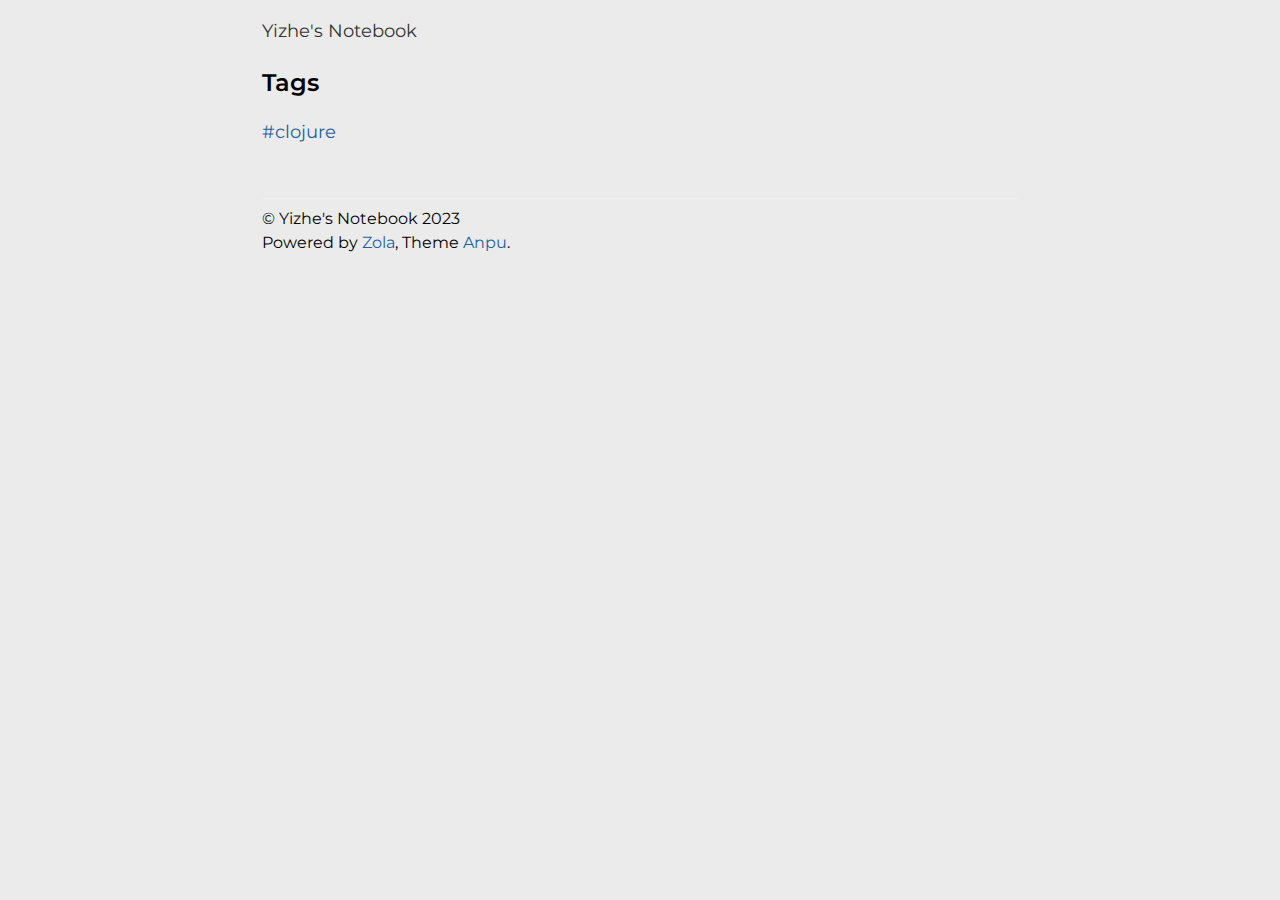
<file: tags/index.html>
<!DOCTYPE html>
<html lang="en">
<head>
    <meta charset="utf-8">
    <meta name="HandheldFriendly" content="True">
    <meta name="viewport" content="width=device-width, initial-scale=1.0">
    <meta name="referrer" content="no-referrer-when-downgrade">

    <title>Tags</title>
    <meta name="description" content="">

    <link rel="stylesheet" href="https://yizhepku.github.io/main.css">

    

    
    
</head>
<body>
    <a class="skip-main" href="#main">Skip to content</a>
    <div class="container">
        <header> 
            <h1 class="site-header">
                <a href="https:&#x2F;&#x2F;yizhepku.github.io&#x2F;">Yizhe&#x27;s Notebook</a>
            </h1>
            <nav>
                
                
                
            </nav>
        </header>
        <main id="main" tabindex="-1">
            
<h1>Tags</h1>

<ul class="terms">
    
    <li>
        <a href="https:&#x2F;&#x2F;yizhepku.github.io&#x2F;tags&#x2F;clojure&#x2F;">
        #clojure
        </a>
    </li>
    
</ul>

        </main>
        <footer>
            <p>
                © Yizhe&#x27;s Notebook 2023<br>
                Powered by <a target="_blank" href="https://getzola.org/">Zola</a>, Theme <a target="_blank" href="https://github.com/zbrox/anpu-zola-theme">Anpu</a>.
            </p>
            <p>
                
                
            </p>
        </footer>
    </div>
</body>
</html>
</file>
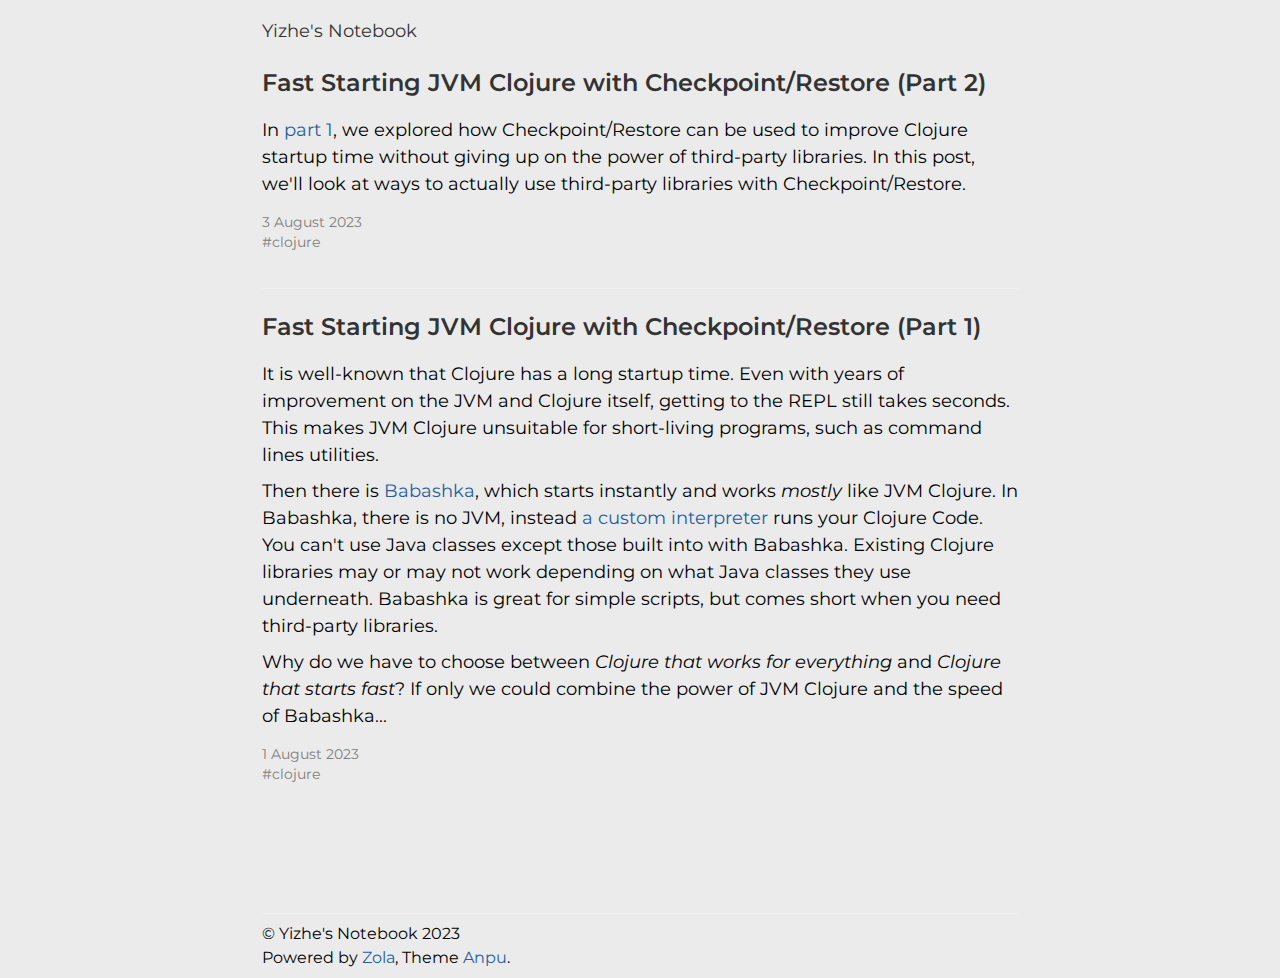
<file: page/1/index.html>
<!doctype html>
<meta charset="utf-8">
<link rel="canonical" href="https://yizhepku.github.io/">
<meta http-equiv="refresh" content="0; url=https://yizhepku.github.io/">
<title>Redirect</title>
<p><a href="https://yizhepku.github.io/">Click here</a> to be redirected.</p>
</file>
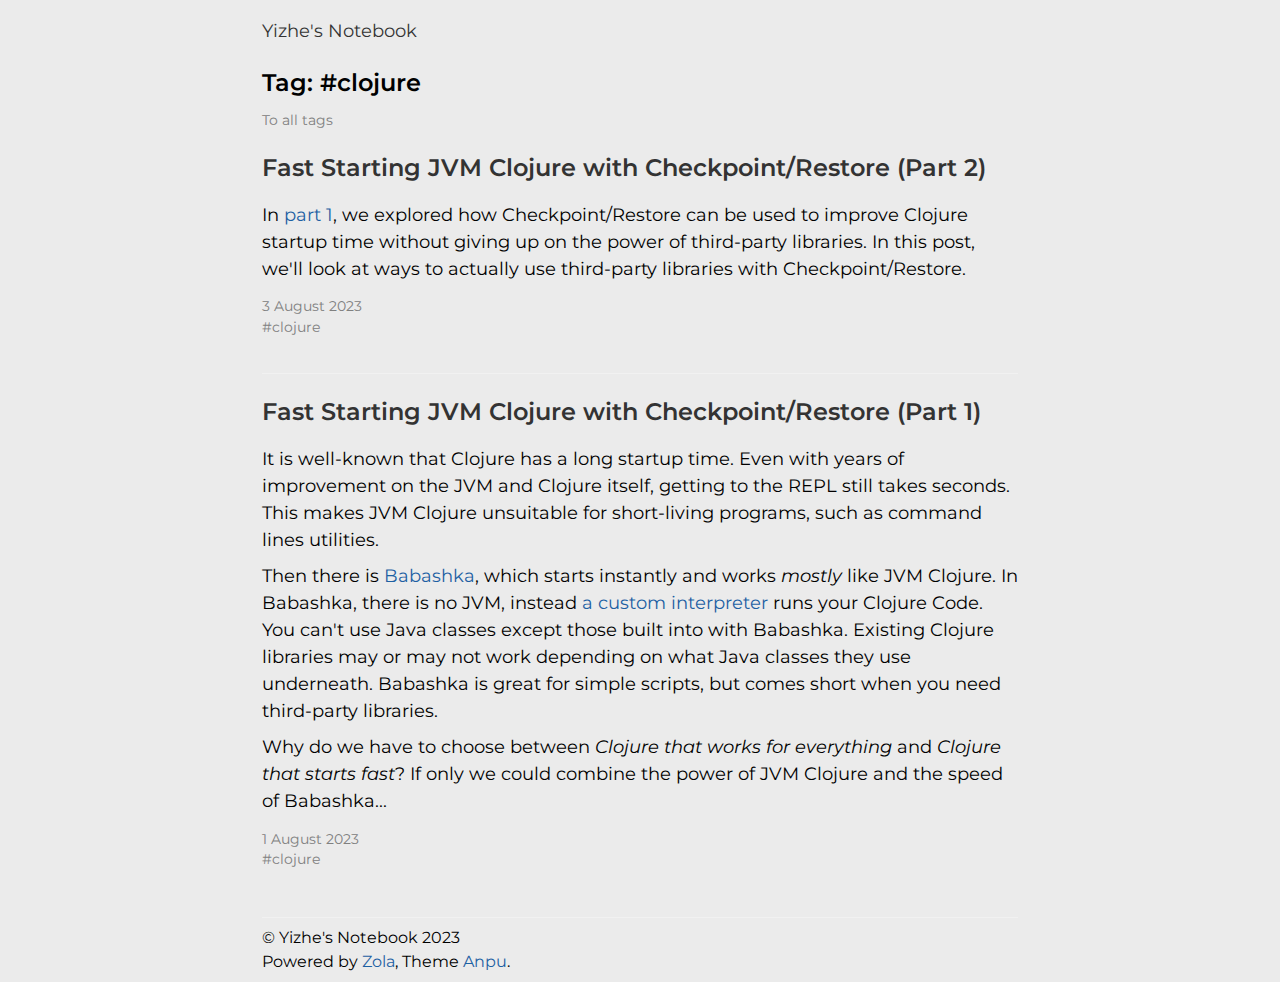
<file: tags/clojure/index.html>
<!DOCTYPE html>
<html lang="en">
<head>
    <meta charset="utf-8">
    <meta name="HandheldFriendly" content="True">
    <meta name="viewport" content="width=device-width, initial-scale=1.0">
    <meta name="referrer" content="no-referrer-when-downgrade">

    <title>clojure</title>
    <meta name="description" content="">

    <link rel="stylesheet" href="https://yizhepku.github.io/main.css">

    

    
    
</head>
<body>
    <a class="skip-main" href="#main">Skip to content</a>
    <div class="container">
        <header> 
            <h1 class="site-header">
                <a href="https:&#x2F;&#x2F;yizhepku.github.io&#x2F;">Yizhe&#x27;s Notebook</a>
            </h1>
            <nav>
                
                
                
            </nav>
        </header>
        <main id="main" tabindex="-1">
            
<h1>Tag: #clojure</h1>
<div class="article-info">
    <a href="https://yizhepku.github.io/tags">To all tags</a>
</div>



    <article class="post-list">
        <header> 
            <h1>
                <a href="https:&#x2F;&#x2F;yizhepku.github.io&#x2F;clojure-crac-part2&#x2F;">Fast Starting JVM Clojure with Checkpoint&#x2F;Restore (Part 2)</a>
            </h1>
        </header>

        
        <div class="content post-summary">
            <p>In <a href="https://yizhepku.github.io/clojure-crac/">part 1</a>, we explored how Checkpoint/Restore can be used to improve Clojure startup time without giving up on the power of third-party libraries. In this post, we'll look at ways to actually use third-party libraries with Checkpoint/Restore.</p>

        </div>
        
        
        
    <div class="article-info">
        
        <div class="article-date"> 3 August 2023</div>
        
        <div class="article-taxonomies">
            
            
                <ul class="article-tags">
                    
                    <li><a href="https://yizhepku.github.io/tags/clojure/">#clojure</a></li>
                    
                </ul>
            
        </div>
    </div>

    </article>



    <article class="post-list">
        <header> 
            <h1>
                <a href="https:&#x2F;&#x2F;yizhepku.github.io&#x2F;clojure-crac&#x2F;">Fast Starting JVM Clojure with Checkpoint&#x2F;Restore (Part 1)</a>
            </h1>
        </header>

        
        <div class="content post-summary">
            <p>It is well-known that Clojure has a long startup time. Even with years of improvement on the JVM and Clojure itself, getting to the REPL still takes seconds. This makes JVM Clojure unsuitable for short-living programs, such as command lines utilities.</p>
<p>Then there is <a href="https://github.com/babashka/babashka">Babashka</a>, which starts instantly and works <em>mostly</em> like JVM Clojure. In Babashka, there is no JVM, instead <a href="https://github.com/borkdude/sci">a custom interpreter</a> runs your Clojure Code. You can't use Java classes except those built into with Babashka. Existing Clojure libraries may or may not work depending on what Java classes they use underneath. Babashka is great for simple scripts, but comes short when you need third-party libraries.</p>
<p>Why do we have to choose between <em>Clojure that works for everything</em> and <em>Clojure that starts fast</em>? If only we could combine the power of JVM Clojure and the speed of Babashka...</p>

        </div>
        
        
        
    <div class="article-info">
        
        <div class="article-date"> 1 August 2023</div>
        
        <div class="article-taxonomies">
            
            
                <ul class="article-tags">
                    
                    <li><a href="https://yizhepku.github.io/tags/clojure/">#clojure</a></li>
                    
                </ul>
            
        </div>
    </div>

    </article>




        </main>
        <footer>
            <p>
                © Yizhe&#x27;s Notebook 2023<br>
                Powered by <a target="_blank" href="https://getzola.org/">Zola</a>, Theme <a target="_blank" href="https://github.com/zbrox/anpu-zola-theme">Anpu</a>.
            </p>
            <p>
                
                
            </p>
        </footer>
    </div>
</body>
</html>
</file>
